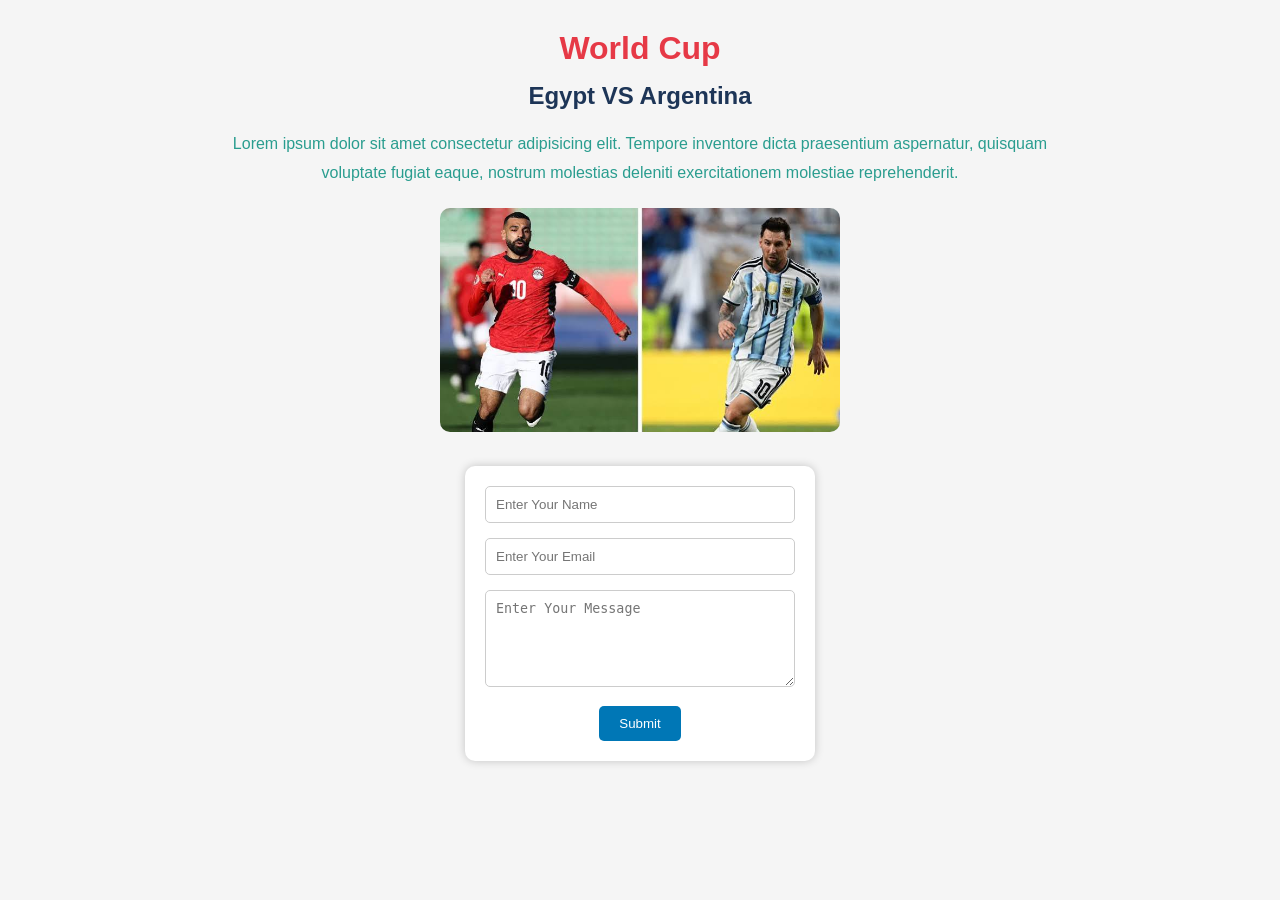
<file: Task 2/index.html>
<!DOCTYPE html>
<html lang="en">
<head>
    <meta charset="UTF-8">
    <meta name="viewport" content="width=device-width, initial-scale=1.0">
    <title>Article Page</title>
    <link rel="stylesheet" href="/Task 2/assets/css/style.css">
</head>
<body>

    <h1>World Cup</h1>

    <h2>Egypt VS Argentina</h2>

    <p>
        Lorem ipsum dolor sit amet consectetur adipisicing elit.
        Tempore inventore dicta praesentium aspernatur, quisquam
        voluptate fugiat eaque, nostrum molestias deleniti
        exercitationem molestiae reprehenderit.
    </p>

    <img src="/Task 2/assets/images/images.jpg" alt="Article Image">

    <form>
        <input type="text" placeholder="Enter Your Name">

        <input type="email" placeholder="Enter Your Email">

        <textarea rows="5" placeholder="Enter Your Message"></textarea>

        <button type="submit">Submit</button>
    </form>

</body>
</html>
</file>
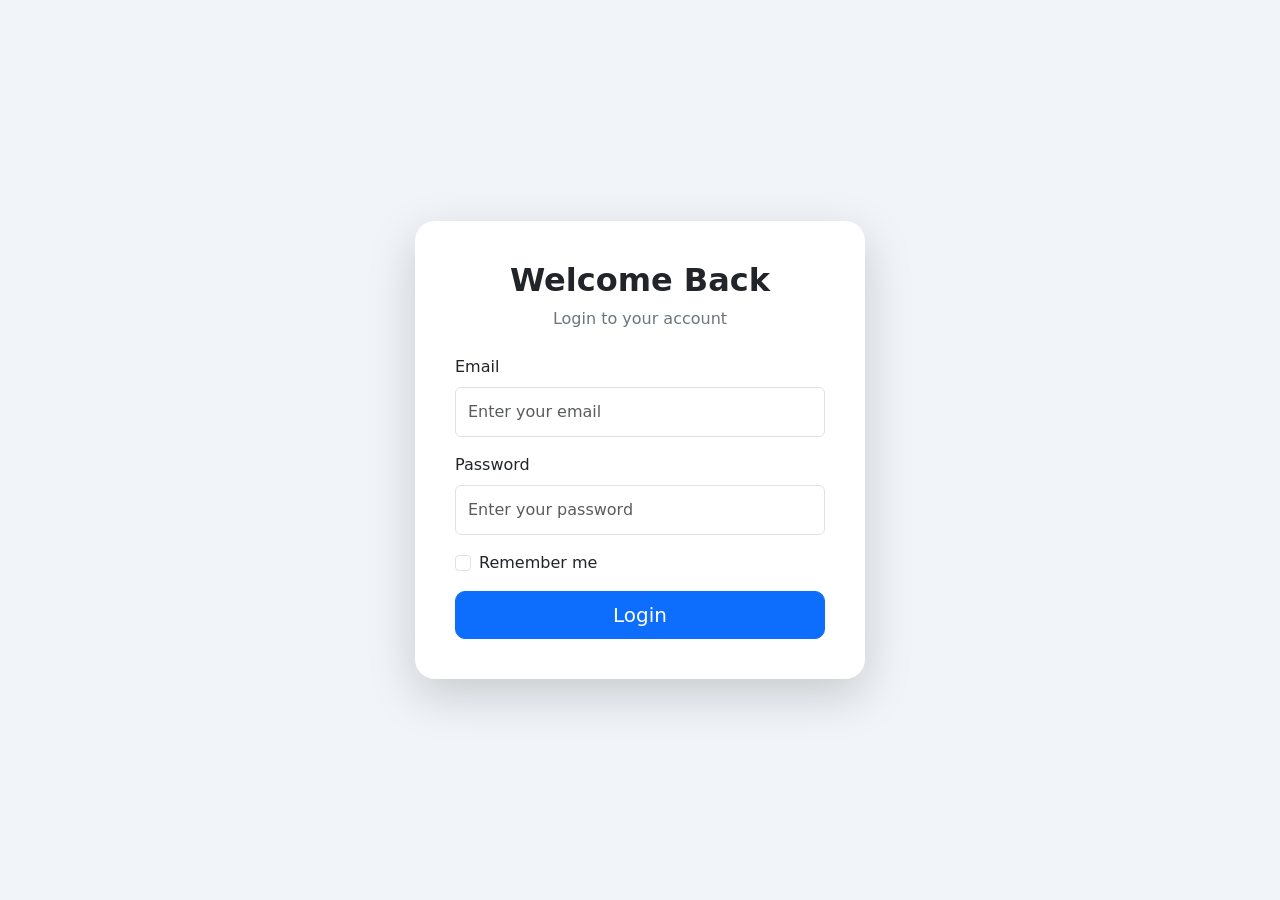
<file: Task 5/index.html>
<!DOCTYPE html>
<html lang="en">

<head>
    <meta charset="UTF-8">
    <meta name="viewport" content="width=device-width, initial-scale=1.0">
    <title>Login Form</title>
    <link href="https://cdn.jsdelivr.net/npm/bootstrap@5.3.8/dist/css/bootstrap.min.css" rel="stylesheet">
    <link rel="stylesheet" href="style.css">
</head>

<body>
    <div class="container min-vh-100 d-flex justify-content-center align-items-center">
        <div class="card shadow-lg border-0 p-4 login-card">
            <div class="card-body">
                <h2 class="text-center fw-bold mb-2">
                    Welcome Back
                </h2>
                <p class="text-center text-secondary mb-4">
                    Login to your account
                </p>
                <form id="loginForm">
                    <div class="mb-3">
                        <label class="form-label">
                            Email
                        </label>
                        <input type="email" class="form-control" id="email" placeholder="Enter your email" required>
                    </div>
                    <div class="mb-3">
                        <label class="form-label">
                            Password
                        </label>
                        <input type="password" class="form-control" id="password" placeholder="Enter your password">
                    </div>
                    <p id="message"></p>
                    <div class="form-check mb-3">
                        <input class="form-check-input" type="checkbox" id="rememberMe">
                        <label class="form-check-label" for="rememberMe">
                            Remember me
                        </label>
                    </div>
                    <div class="d-grid">
                        <button type="submit" class="btn btn-primary btn-lg">
                            Login
                        </button>
                    </div>
                </form>
            </div>
        </div>
    </div>
    <script src="script.js"></script>
</body>
</html>
</file>
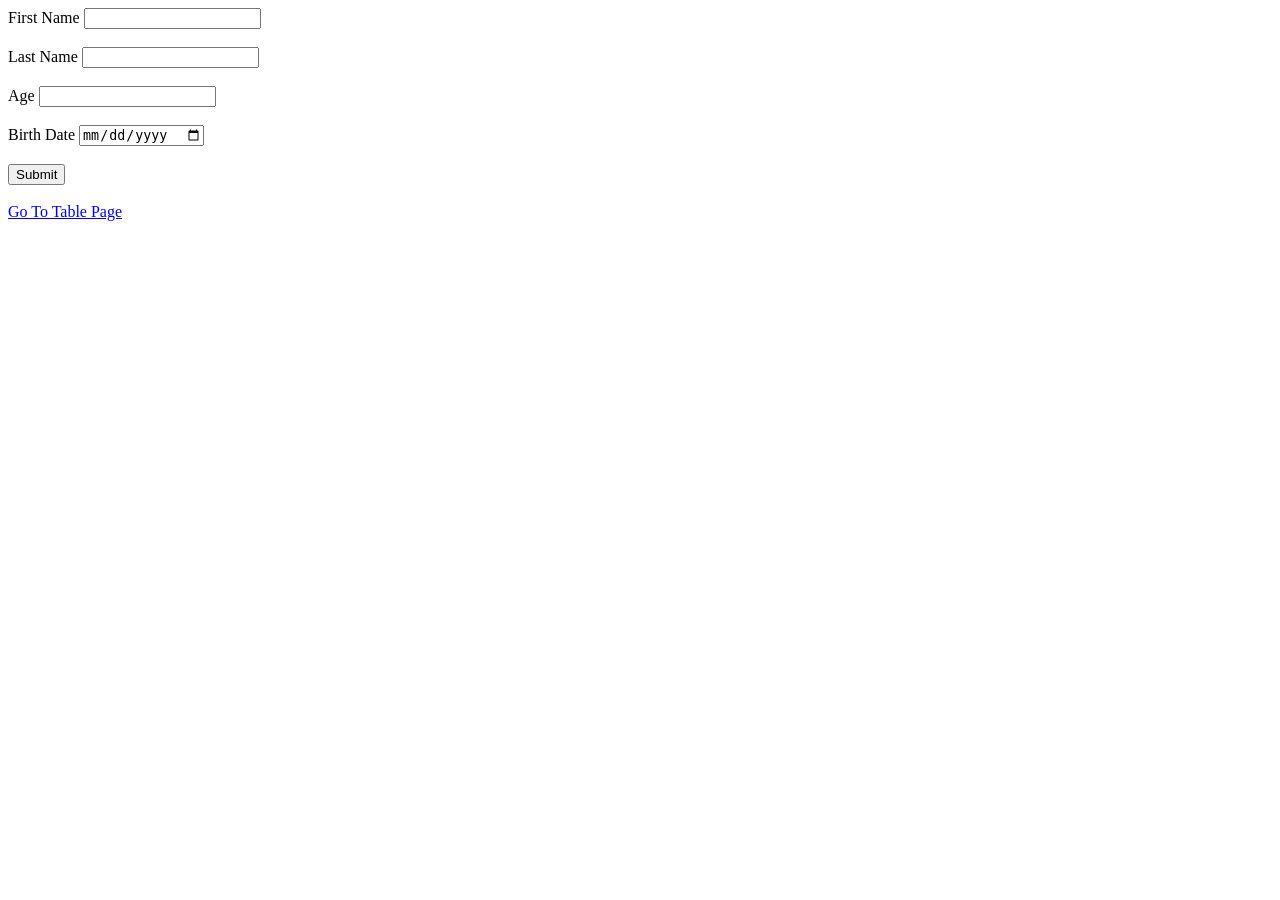
<file: Task 1/form.html>
<!DOCTYPE html>
<html lang="en">
<head>
    <meta charset="UTF-8">
    <meta name="viewport" content="width=device-width, initial-scale=1.0">
    <title>Mohamed Hathout</title>
</head>
<body>
    <form action="">
        <label>First Name
            <input type="text">
        </label><br><br>
        <label>Last Name
            <input type="text">
        </label><br><br>
        <label>Age
            <input type="number">
        </label><br><br>
        <label>Birth Date
            <input type="date">
        </label><br><br>
        <button type="submit">Submit</button>
    </form><br>
    <a href="/table.html" target="_blank">Go To Table Page</a>
</body>
</html>
</file>
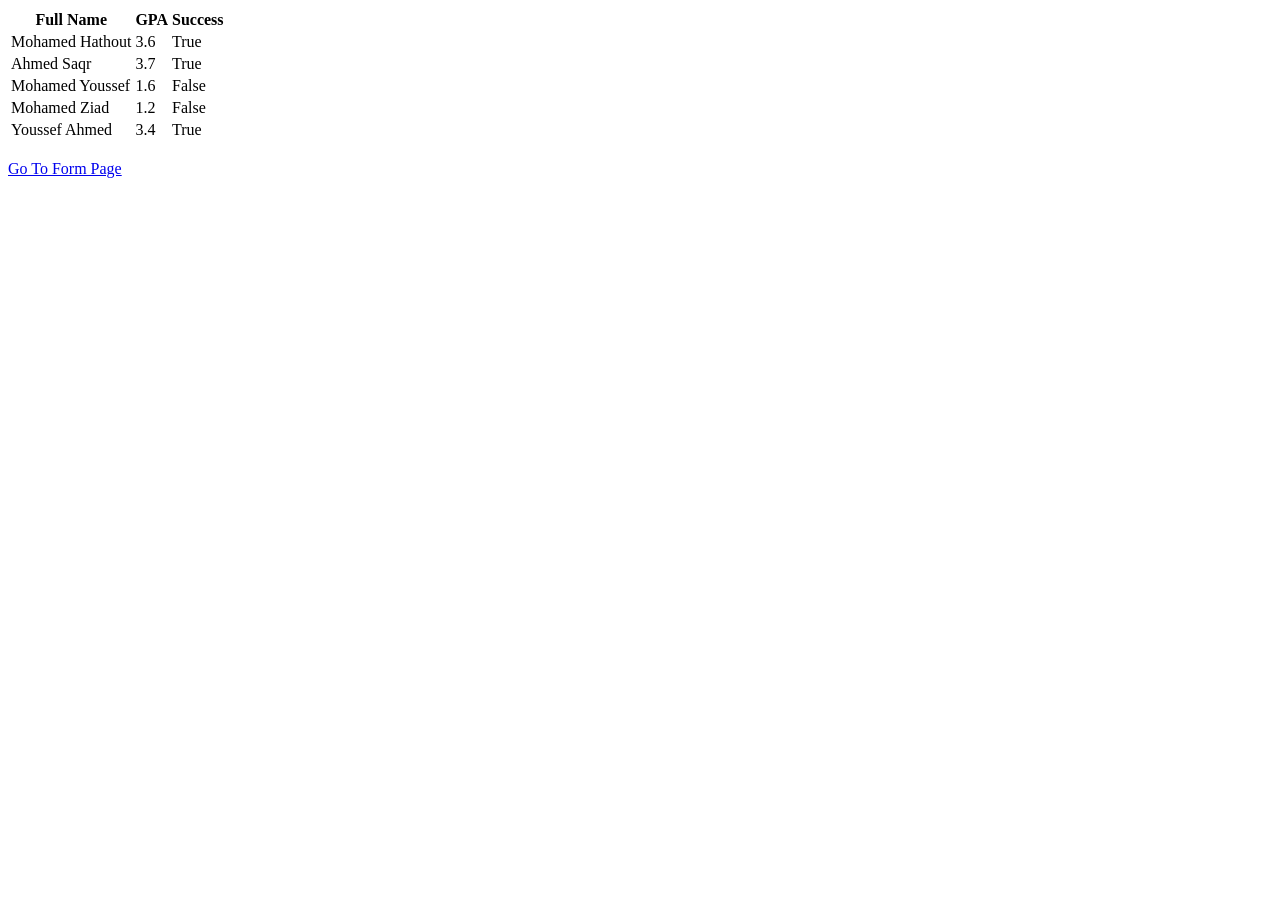
<file: Task 1/table.html>
<!DOCTYPE html>
<html lang="en">
<head>
    <meta charset="UTF-8">
    <meta name="viewport" content="width=device-width, initial-scale=1.0">
    <title>Mohamed Hathout</title>
</head>
<body>
    <table>
        <thead>
            <tr>
                <th>Full Name</th>
                <th>GPA</th>
                <th>Success</th>
            </tr>
        </thead>
        <tbody>
            <tr>
                <td>Mohamed Hathout</td>
                <td>3.6</td>
                <td>True</td>
            </tr>
            <tr>
                <td>Ahmed Saqr</td>
                <td>3.7</td>
                <td>True</td>
            </tr>
            <tr>
                <td>Mohamed Youssef</td>
                <td>1.6</td>
                <td>False</td>
            </tr>
            <tr>
                <td>Mohamed Ziad</td>
                <td>1.2</td>
                <td>False</td>
            </tr>
            <tr>
                <td>Youssef Ahmed</td>
                <td>3.4</td>
                <td>True</td>
            </tr>
        </tbody>
    </table><br>
    <a href="/form.html" target="_blank">Go To Form Page</a>
</body>
</html>
</file>
<file: Task 2/assets/css/style.css>
*{
            margin:0;
            padding:0;
            box-sizing:border-box;
        }

        body{
            font-family: Arial, sans-serif;
            background:#f5f5f5;
            text-align:center;
            padding:30px;
        }

        h1{
            color:#e63946;
            margin-bottom:15px;
        }

        h2{
            color:#1d3557;
            margin-bottom:20px;
        }

        p{
            color:#2a9d8f;
            width:70%;
            margin:0 auto 20px;
            line-height:1.8;
        }

        img{
            width:400px;
            max-width:100%;
            border-radius:10px;
            margin-bottom:30px;
        }

        form{
            width:350px;
            margin:0 auto;
            background:white;
            padding:20px;
            border-radius:10px;
            box-shadow:0 0 10px rgba(0,0,0,0.2);
        }

        input,
        textarea{
            width:100%;
            padding:10px;
            margin-bottom:15px;
            border:1px solid #ccc;
            border-radius:5px;
        }

        button{
            background:#0077b6;
            color:white;
            border:none;
            padding:10px 20px;
            border-radius:5px;
            cursor:pointer;
            transition:0.3s;
        }

        button:hover{
            background:#ff6b00;
        }
</file>
<file: Task 5/style.css>
body {
    background-color: #f1f5f9;
    transition: 0.5s;
}

.login-card {
    width: 100%;
    max-width: 450px;
    border-radius: 20px;
}

.form-control {
    padding: 12px;
}

.btn {
    border-radius: 10px;
}
</file>
